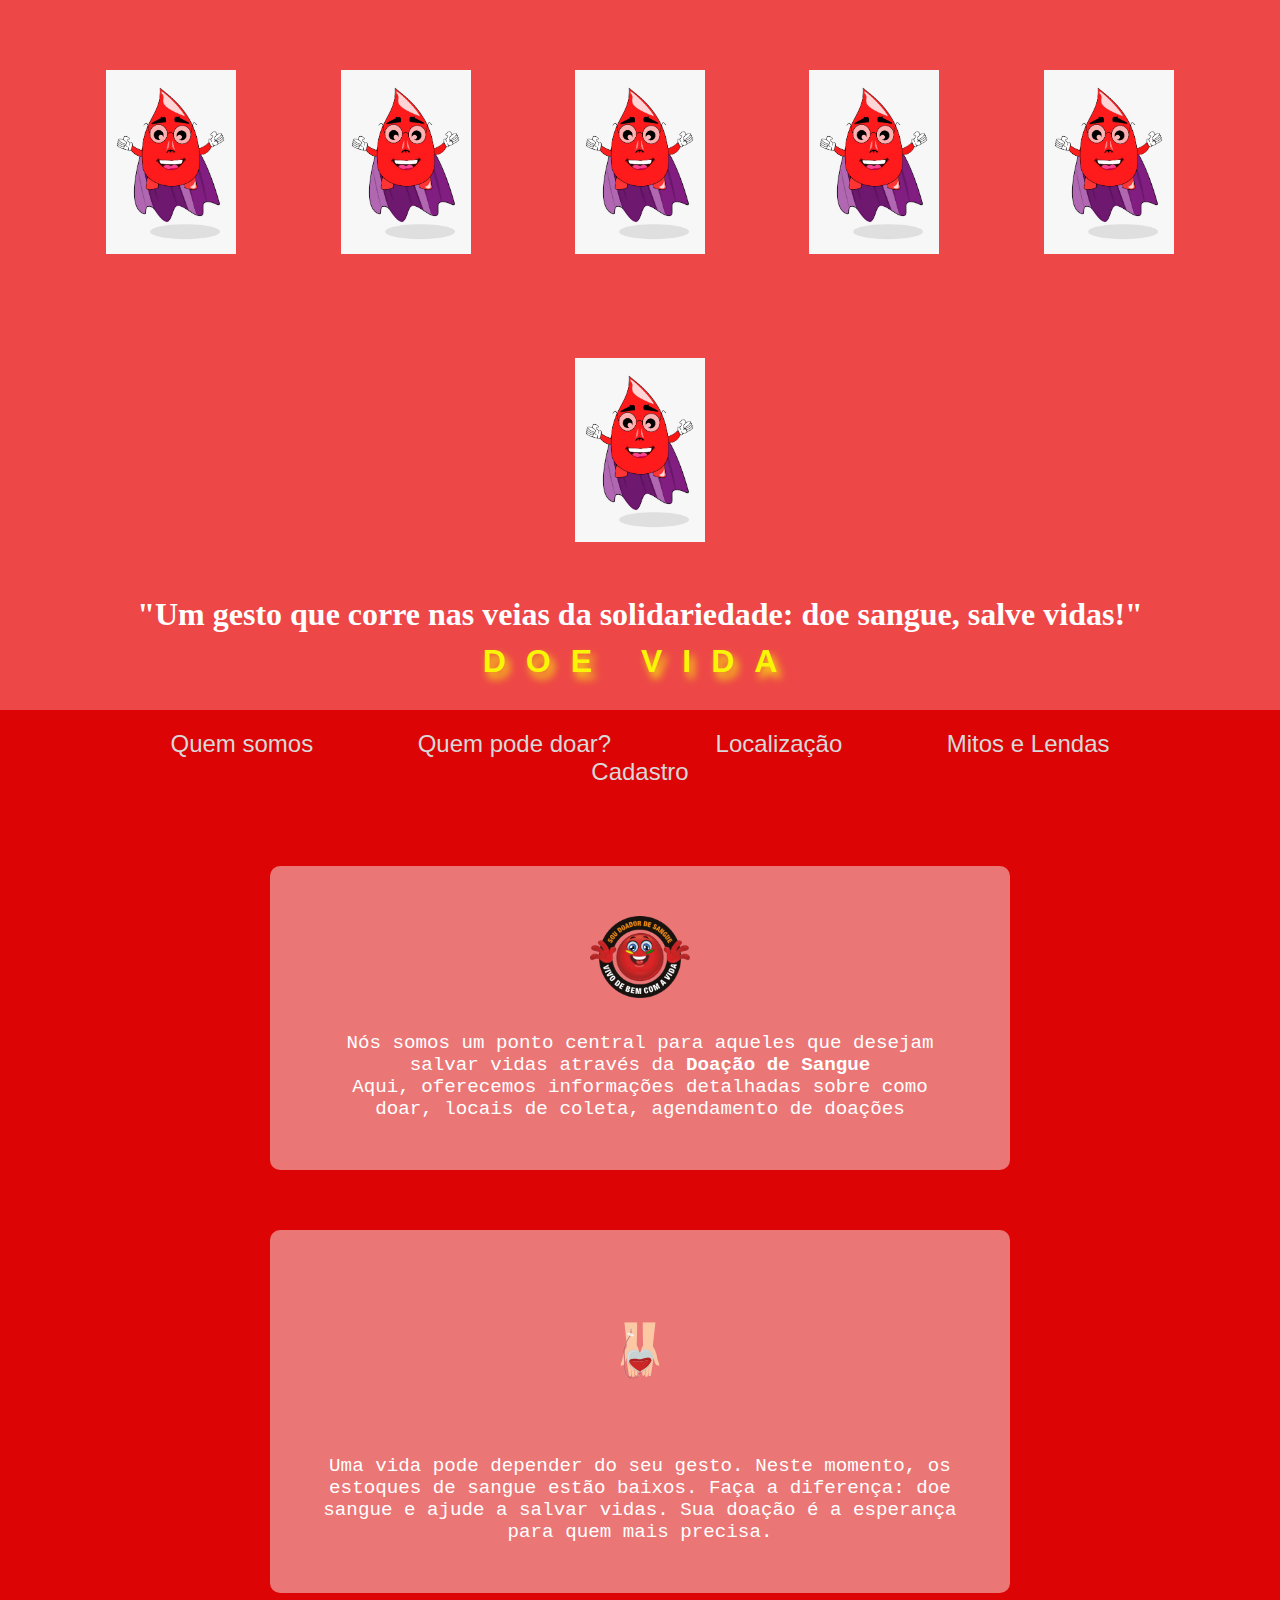
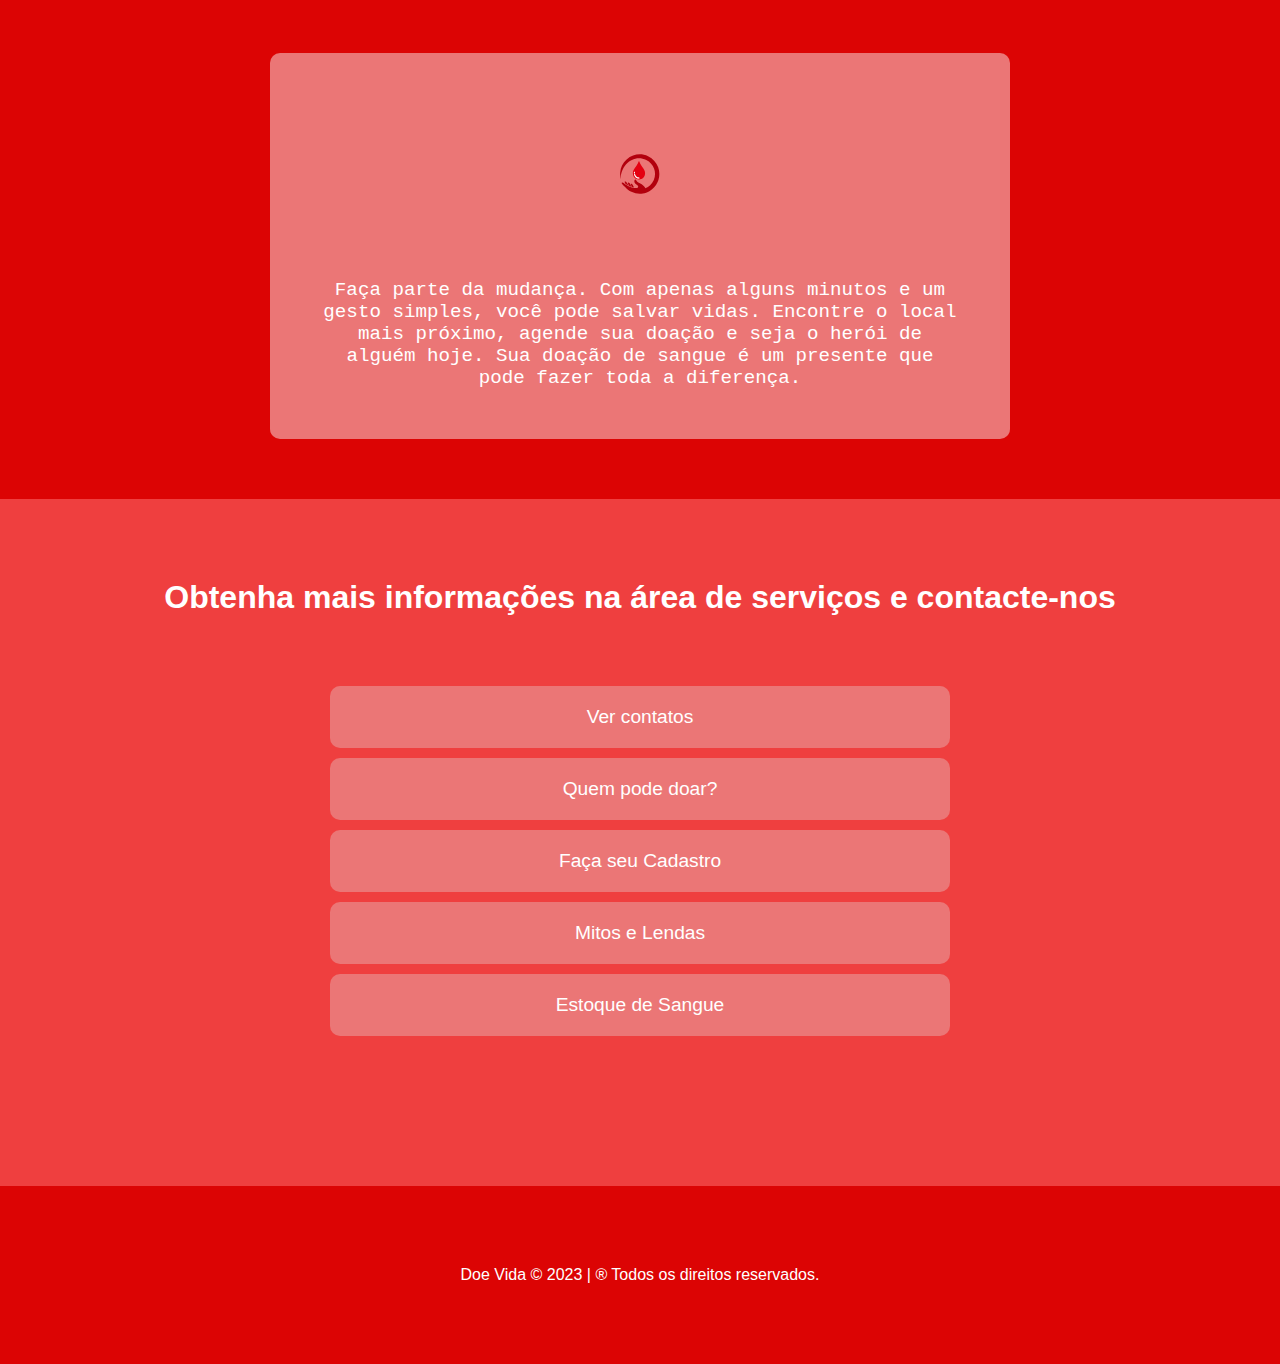
<file: index.html>
<!DOCTYPE html>
<html lang="pt">

<head>
    <meta charset="UTF-8">
    <meta http-equiv="X-UA-Compatible" content="IE=edge">
    <meta name="viewport" content="width=device-width, initial-scale=1.0">
    <title>Doe Vida</title>

    <!--estilos da página-->
    <link rel="stylesheet" href="assets/estilos.css">

    <!-- favicon -->
    <link rel="stylesheet" href="assets/images/logo_empresa.png" type="img/png">
</head>

<body>


    <!--cabeçalho-->
    <header class="container-cabecalho">
        <a href="index.html">
            <img src="assets/images/Logo.jfif" width="130px" alt="logo_empresa" title="Doe Vida">
            <img src="assets/images/Logo.jfif" width="130px" alt="logo_empresa" title="Doe Vida">
            <img src="assets/images/Logo.jfif" width="130px" alt="logo_empresa" title="Doe Vida">
            <img src="assets/images/Logo.jfif" width="130px" alt="logo_empresa" title="Doe Vida">
            <img src="assets/images/Logo.jfif" width="130px" alt="logo_empresa" title="Doe Vida">
            <img src="assets/images/Logo.jfif" width="130px" alt="logo_empresa" title="Doe Vida">

        </a>
        <h2>"Um gesto que corre nas veias da solidariedade: doe sangue, salve vidas!"</h2>
        <h3>DOE VIDA</h3> 
    </header>

    <!--navegação-->
    <nav class="container-navegacao">
        <a href="index.html">Quem somos</a>
        <a href="servicos.html">Quem pode doar?</a>
        <a href="contatos.html">Localização</a>
        <a href="mitos.html">Mitos e Lendas</a>
        <a href="cadastro.html">Cadastro</a>
        
    </nav>

    <!--Quem somos-->
    <section class="container-quem-somos">
        <article class="servico">
            <img  src="assets/images/Logo1.png" width="100px" class="icone" alt="Icone" alt="Doe Vida">
            
            <p class="servico-texto">
                Nós somos um ponto central para aqueles que desejam salvar vidas através da <span class="servico-texto-realce">Doação de Sangue</span><br>
                Aqui, oferecemos informações detalhadas sobre como doar, locais de coleta, agendamento de doações
            </p>
        </article>

        <article class="servico">
            <img src="assets/images/2.svg" width="100px" class="icone" alt="Icone" alt="Doe Sangue">
            <p class="servico-texto">
                Uma vida pode depender do seu gesto. Neste momento, os estoques de sangue estão baixos. Faça a diferença: doe sangue e ajude a salvar vidas. Sua doação é a esperança para quem mais precisa.            </p>
        </article>

        <article class="servico">
            <img src="assets/images/3.svg" width="100px" class="icone" alt="Icone" alt="Sangue é Vida">
            <p class="servico-texto">
                Faça parte da mudança. Com apenas alguns minutos e um gesto simples, você pode salvar vidas. Encontre o local mais próximo, agende sua doação e seja o herói de alguém hoje. Sua doação de sangue é um presente que pode fazer toda a diferença.
            </p>
        </article>

    </section>

    <!--ver servicos ou contatos-->
    <section class="container-servicos-contatos">
        <h1>Obtenha mais informações na área de serviços e contacte-nos</h1>
        <div class="botoes-servicos-contatos">
            <a href="contatos.html">Ver contatos</a>
            <a href="servicos.html">Quem pode doar?</a>
            <a href="cadastro.html">Faça seu Cadastro</a>
            <a href="mitos.html">Mitos e Lendas</a>
            <a href="https://docs.google.com/spreadsheets/d/e/2PACX-1vQOAjdsqcyzKT16PBOjSGiZsws6AXUTyDTLhKYfmcnDulgWleyIV-1cVveKLCnOM7uuPzGHFc4GMZx_/pubchart?oid=1760292377&format=image" target="_blank">Estoque de Sangue</a>
        </div>
    </section>

    <footer>
        Doe Vida &copy; 2023 | &reg; Todos os direitos reservados.
    </footer>


</body>

</html>
</file>
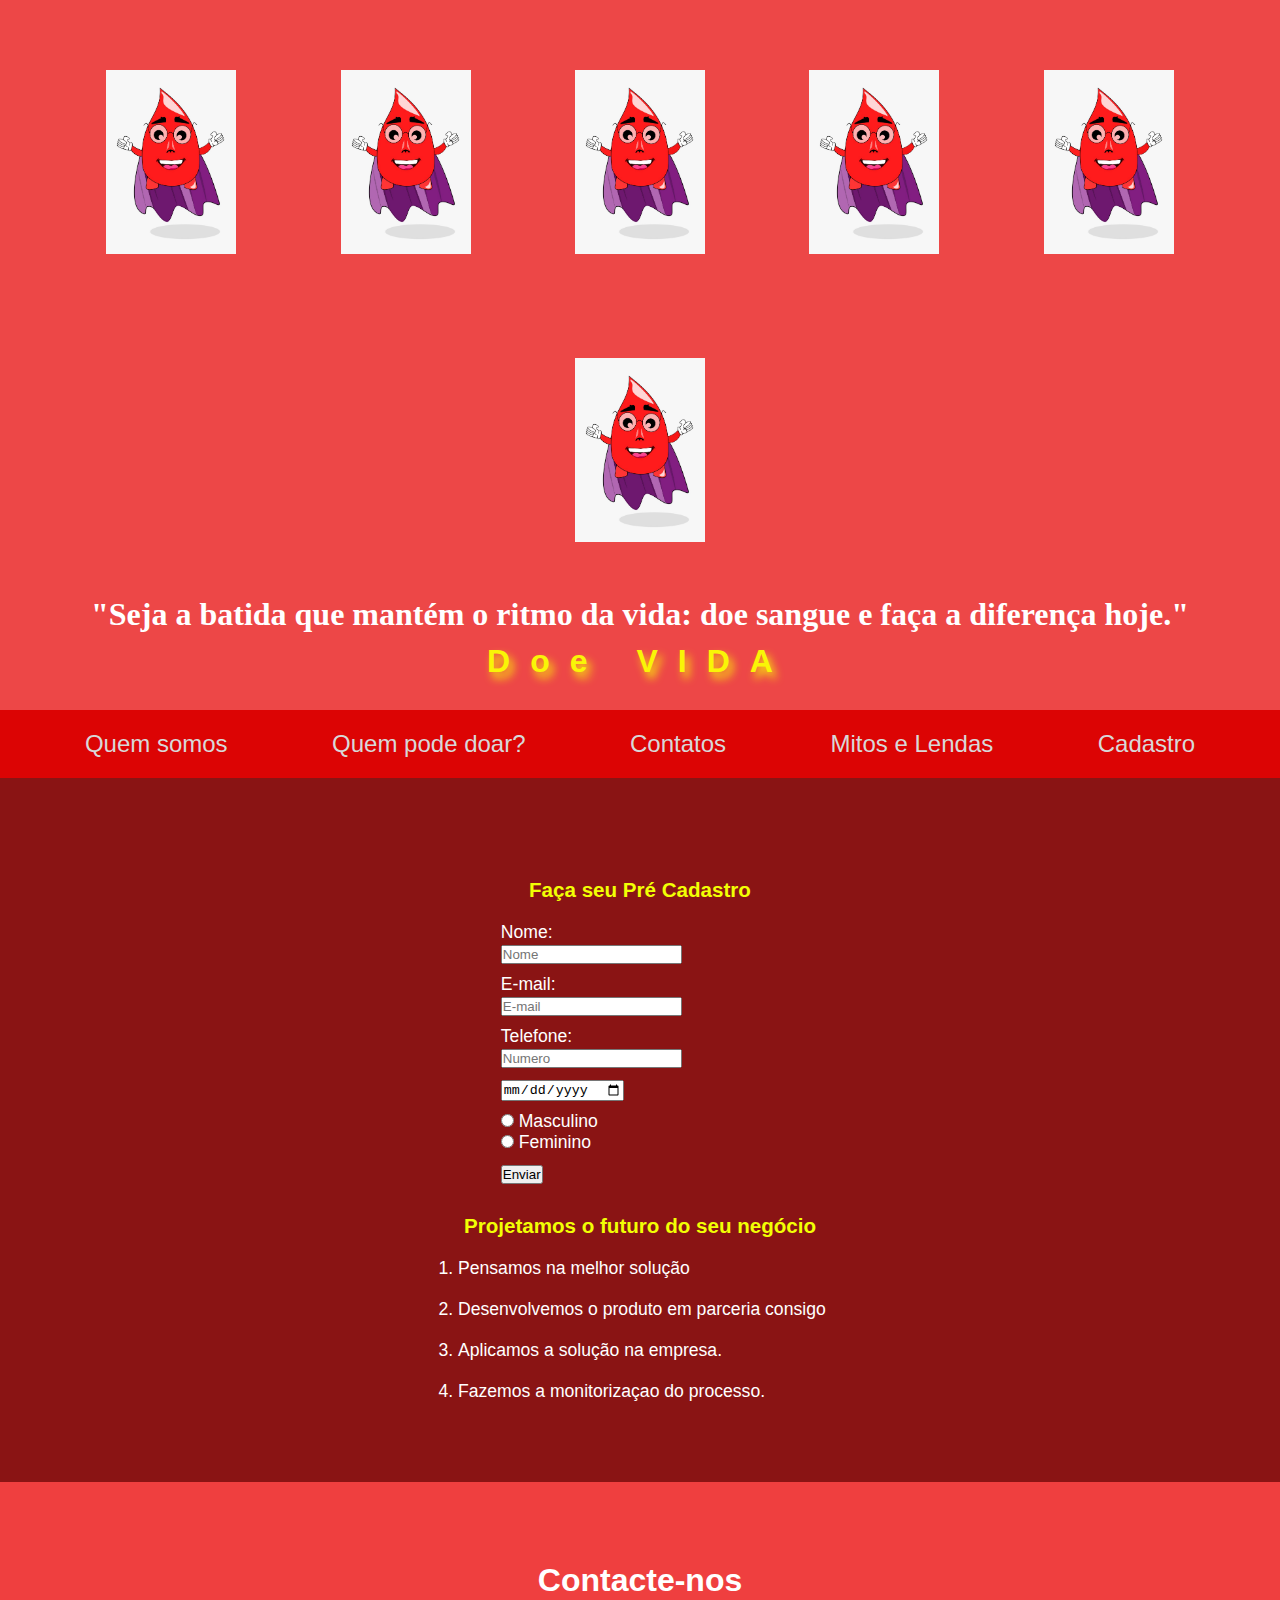
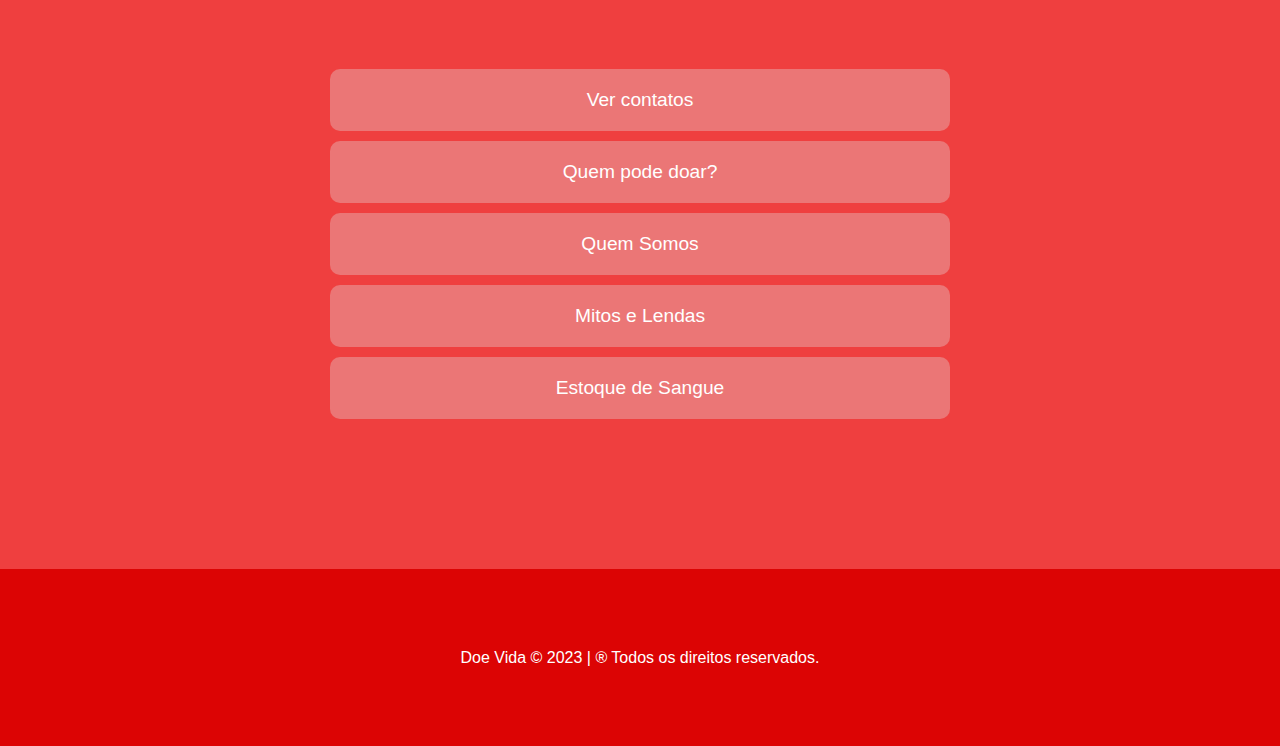
<file: cadastro.html>
<!DOCTYPE html>
<html lang="pt">

<head>
    <meta charset="UTF-8">
    <meta http-equiv="X-UA-Compatible" content="IE=edge">
    <meta name="viewport" content="width=device-width, initial-scale=1.0">
    <title>Doe Vida</title>

    <!--estilos da página-->
    <link rel="stylesheet" href="assets/estilos.css">

    <!-- favicon -->
    <link rel="stylesheet" href="assets/images/logo_empresa.png" type="img/png">

    <style>
        .form-container {
            width: 60%;
            margin: auto;

        }

        .form-group {
            margin-bottom: 10px;

        }

        label {
            display: block;
            text-align: justify;
        }

        h3 {
            text-align: center;
        }
    </style>

</head>

<body>


    <!--cabeçalho-->
    <header class="container-cabecalho">
        <a href="index.html">
            <img src="assets/images/Logo.jfif" width="130px" alt="logo_empresa" title="Doe Vida">
            <img src="assets/images/Logo.jfif" width="130px" alt="logo_empresa" title="Doe Vida">
            <img src="assets/images/Logo.jfif" width="130px" alt="logo_empresa" title="Doe Vida">
            <img src="assets/images/Logo.jfif" width="130px" alt="logo_empresa" title="Doe Vida">
            <img src="assets/images/Logo.jfif" width="130px" alt="logo_empresa" title="Doe Vida">
            <img src="assets/images/Logo.jfif" width="130px" alt="logo_empresa" title="Doe Vida">
        </a>
        <h2>"Seja a batida que mantém o ritmo da vida: doe sangue e faça a diferença hoje."</h2>
        <h3>Doe VIDA</h3>
    </header>

    <!--navegacao-->
    <nav class="container-navegacao">
        <a href="index.html">Quem somos</a>
        <a href="servicos.html">Quem pode doar?</a>
        <a href="contatos.html">Contatos</a>
        <a href="mitos.html">Mitos e Lendas</a>
        <a href="cadastro.html">Cadastro</a>

    </nav>

    <!--servicos-->
    <section class="container-servicos">

        <h1 class="text-servicos"></h1>

        <article>
            <h3>Faça seu Pré Cadastro</h3>
            <div class="form-container">

                <form action="https://sys4soft.com/udemy/forms/index.php" method="post">

                    <div class="form-group">
                        <label>Nome:</label>
                        <input type="nome" name="campo_nome" required minlength="3" maxlength="30" placeholder="Nome">
                    </div>

                    <div class="form-group">
                        <label>E-mail:</label>
                        <input type="email" name="campo_email" placeholder="E-mail">
                    </div>

                    <div class="form-group">
                        <label>Telefone:</label>
                        <input type="tel" name="campo_number" required minlength="8" maxlength="11" placeholder="Numero">
                    </div>

                    <div class="form-group">
                        <input type="date" name="campo_date" id="">
                    </div>


                    <div class="form-group">
                        <label>
                            <input type="radio" name="genero" id="" value="Masculino">
                            Masculino
                        </label>


                        <div class="form-group">
                            <label>
                                <input type="radio" name="genero" id="" value="Feminino">
                                Feminino
                            </label>

                        </div>

                        <div class="form-group">
                            <input type="submit" value="Enviar">
                        </div>


                </form>
            </div>
        </article>

        <article>
            <h3>Projetamos o futuro do seu negócio</h3>
            <ol>
                <li>Pensamos na melhor solução</li>
                <li>Desenvolvemos o produto em parceria consigo</li>
                <li>Aplicamos a solução na empresa.</li>
                <li>Fazemos a monitorizaçao do processo.</li>
            </ol>
        </article>

    </section>



    <!--ver servicos ou contatos-->
    <section class="container-servicos-contatos">
        <h1>Contacte-nos</h1>
        <div class="botoes-servicos-contatos">
            <a href="contatos.html">Ver contatos</a>
            <a href="servicos.html">Quem pode doar?</a>
            <a href="index.html">Quem Somos</a>
            <a href="mitos.html">Mitos e Lendas</a>
            <a href="https://docs.google.com/spreadsheets/d/e/2PACX-1vQOAjdsqcyzKT16PBOjSGiZsws6AXUTyDTLhKYfmcnDulgWleyIV-1cVveKLCnOM7uuPzGHFc4GMZx_/pubchart?oid=1760292377&format=image"
                target="_blank">Estoque de Sangue</a>
        </div>
    </section>


    <footer>
        Doe Vida &copy; 2023 | &reg; Todos os direitos reservados.
    </footer>


</body>

</html>
</file>
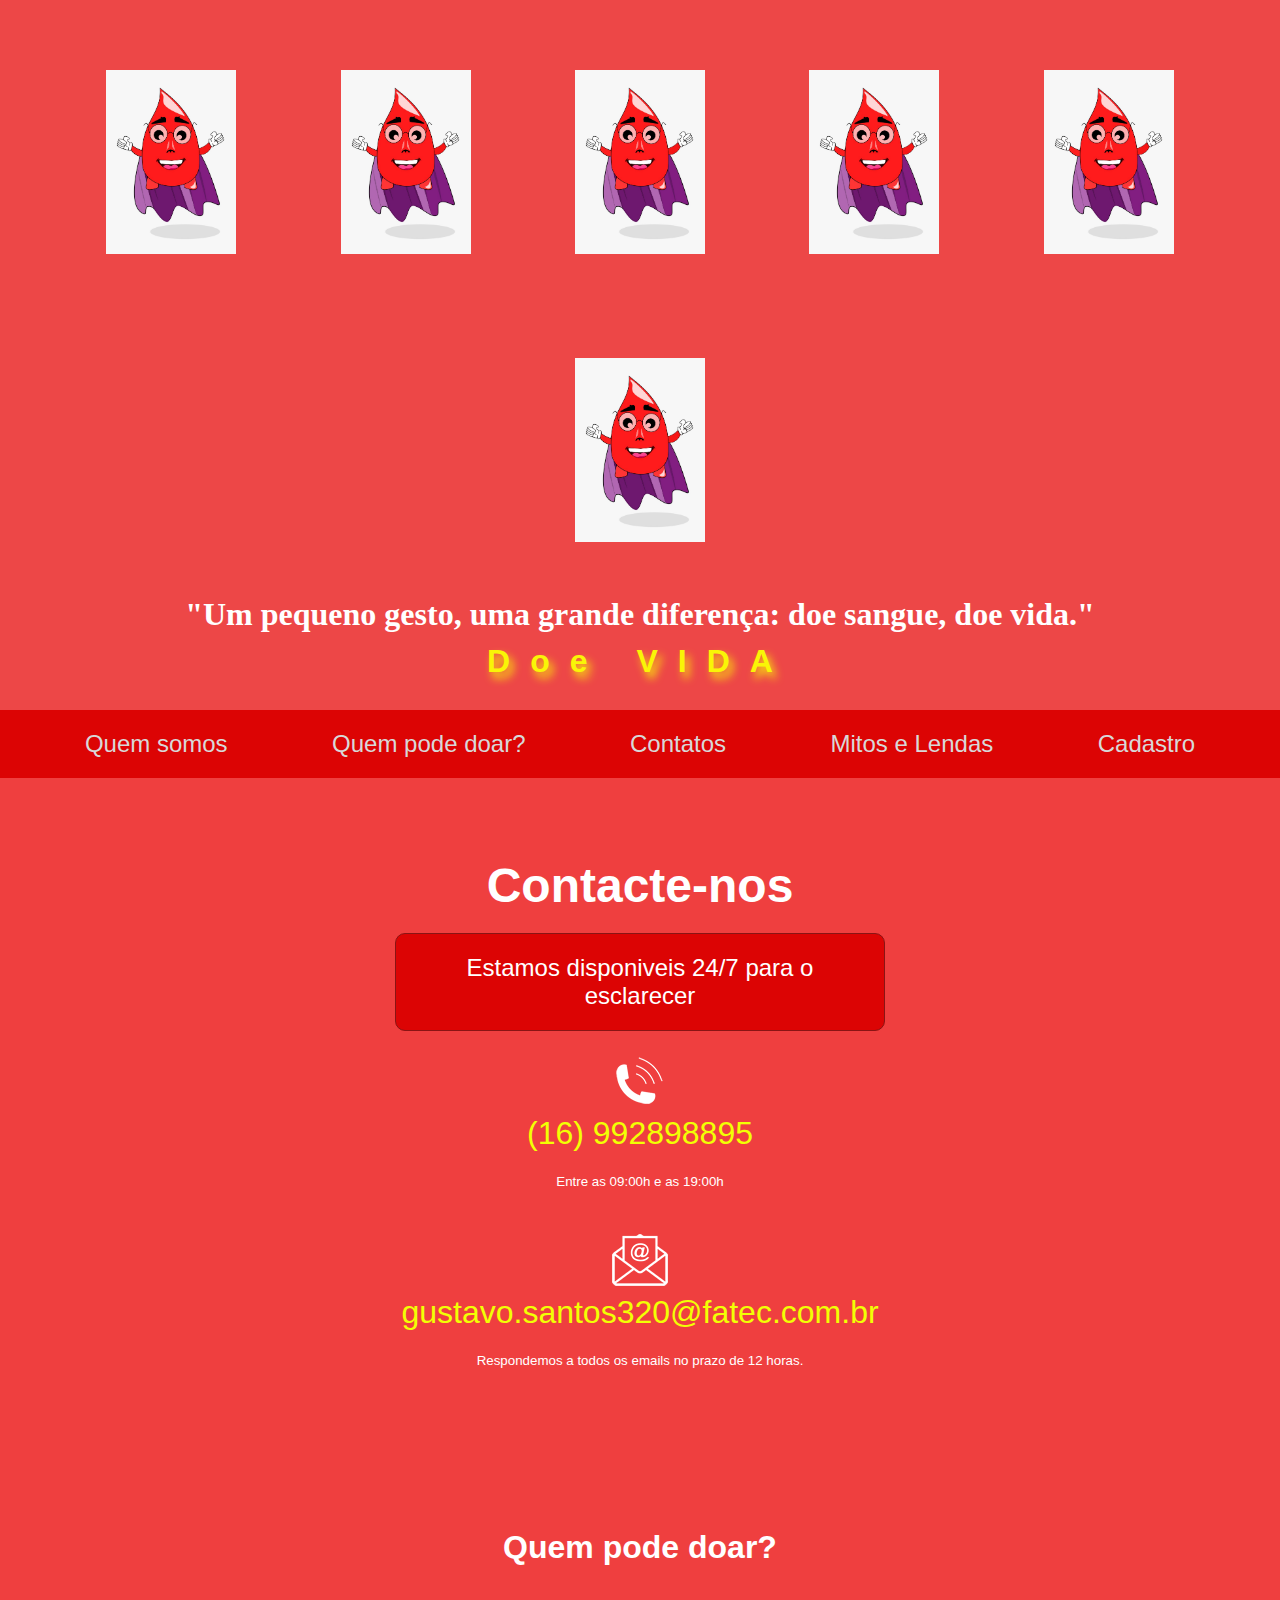
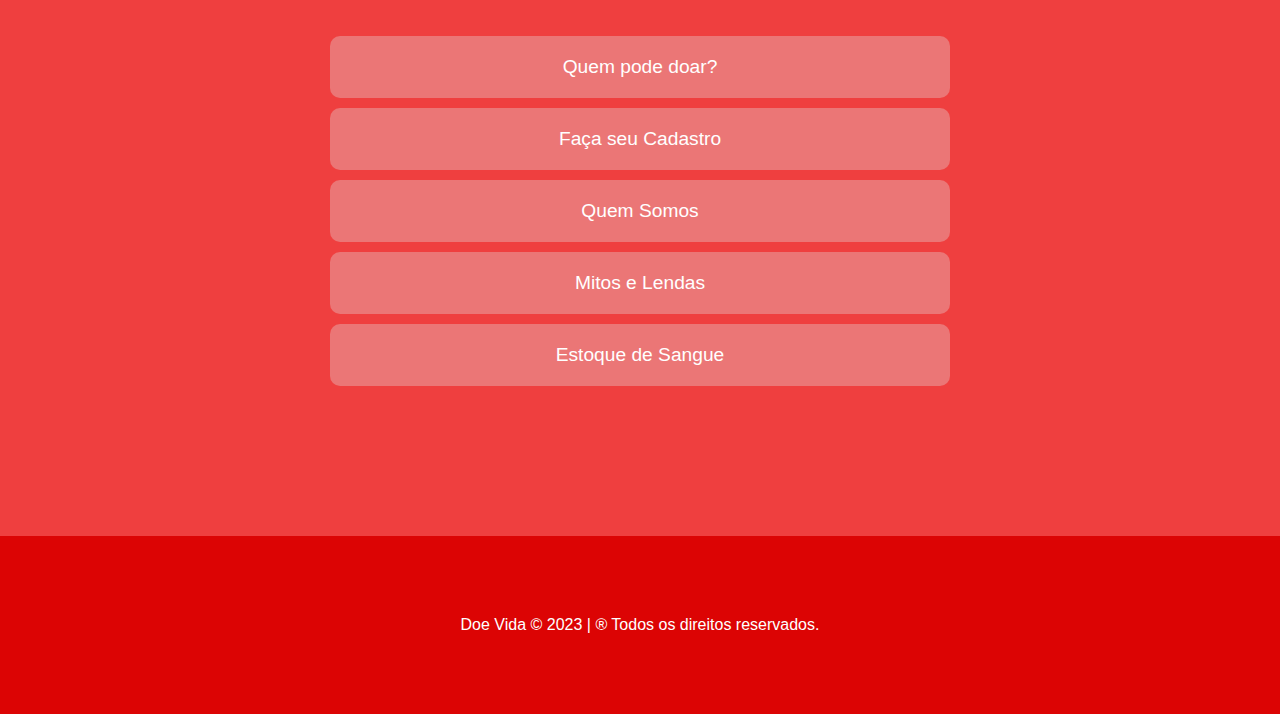
<file: contatos.html>
<!DOCTYPE html>
<html lang="pt">

<head>
    <meta charset="UTF-8">
    <meta http-equiv="X-UA-Compatible" content="IE=edge">
    <meta name="viewport" content="width=device-width, initial-scale=1.0">
    <title>Doe Vida</title>

    <!--estilos da página-->
    <link rel="stylesheet" href="assets/estilos.css">

    <!-- favicon -->
    <link rel="stylesheet" href="assets/images/logo_empresa.png" type="img/png">
</head>

<body>

    <!--cabeçalho-->
    <header class="container-cabecalho">
        <a href="index.html">
            <img src="assets/images/Logo.jfif" width="130px" alt="logo_empresa" title="Doe Vida">
            <img src="assets/images/Logo.jfif" width="130px" alt="logo_empresa" title="Doe Vida">
            <img src="assets/images/Logo.jfif" width="130px" alt="logo_empresa" title="Doe Vida">
            <img src="assets/images/Logo.jfif" width="130px" alt="logo_empresa" title="Doe Vida">
            <img src="assets/images/Logo.jfif" width="130px" alt="logo_empresa" title="Doe Vida">
            <img src="assets/images/Logo.jfif" width="130px" alt="logo_empresa" title="Doe Vida">
        </a>
        <h2>"Um pequeno gesto, uma grande diferença: doe sangue, doe vida."</h2>
        <h3>Doe VIDA</h3>
    </header>

    <!--navegacao-->
    <nav class="container-navegacao">
        <a href="index.html">Quem somos</a>
        <a href="servicos.html">Quem pode doar?</a>
        <a href="contatos.html">Contatos</a>
        <a href="mitos.html">Mitos e Lendas</a>
        <a href="cadastro.html">Cadastro</a>


    </nav>

    <!--contatos-->
    <section class="container-contatos">

        <h1 class="text-center">Contacte-nos</h1>
        <h3 class="text-center">Estamos disponiveis 24/7 para o esclarecer</h3>

        <article class="text-center">
            <img src="assets/images/icon_phone.png" alt="Telefone">
            <a href="tel:351912345678" class="contatos">(16) 992898895</a>
            <small>Entre as 09:00h e as 19:00h</small>
        </article>

        <article class="text-center margin-top-40">
            <img src="assets/images/icon_email.png" alt="Email">
            <a href="mailto:inteligencia.artificial@ai.com" class="contatos">gustavo.santos320@fatec.com.br</a>
            <small>Respondemos a todos os emails no prazo de 12 horas.</small>
        </article>

    </section>



    <!--ver servicos ou contatos-->
    <section class="container-servicos-contatos">

        <h1>Quem pode doar?</h1>
        <div class="botoes-servicos-contatos">
            <a href="servicos.html">Quem pode doar?</a>
            <a href="cadastro.html">Faça seu Cadastro</a>
            <a href="index.html">Quem Somos</a>
            <a href="mitos.html">Mitos e Lendas</a>
            <a href="https://docs.google.com/spreadsheets/d/e/2PACX-1vQOAjdsqcyzKT16PBOjSGiZsws6AXUTyDTLhKYfmcnDulgWleyIV-1cVveKLCnOM7uuPzGHFc4GMZx_/pubchart?oid=1760292377&format=image" target="_blank">Estoque de Sangue</a>
        </div>
    </section>


    <footer>
        Doe Vida &copy; 2023 | &reg; Todos os direitos reservados.

    </footer>


</body>

</html>
</file>
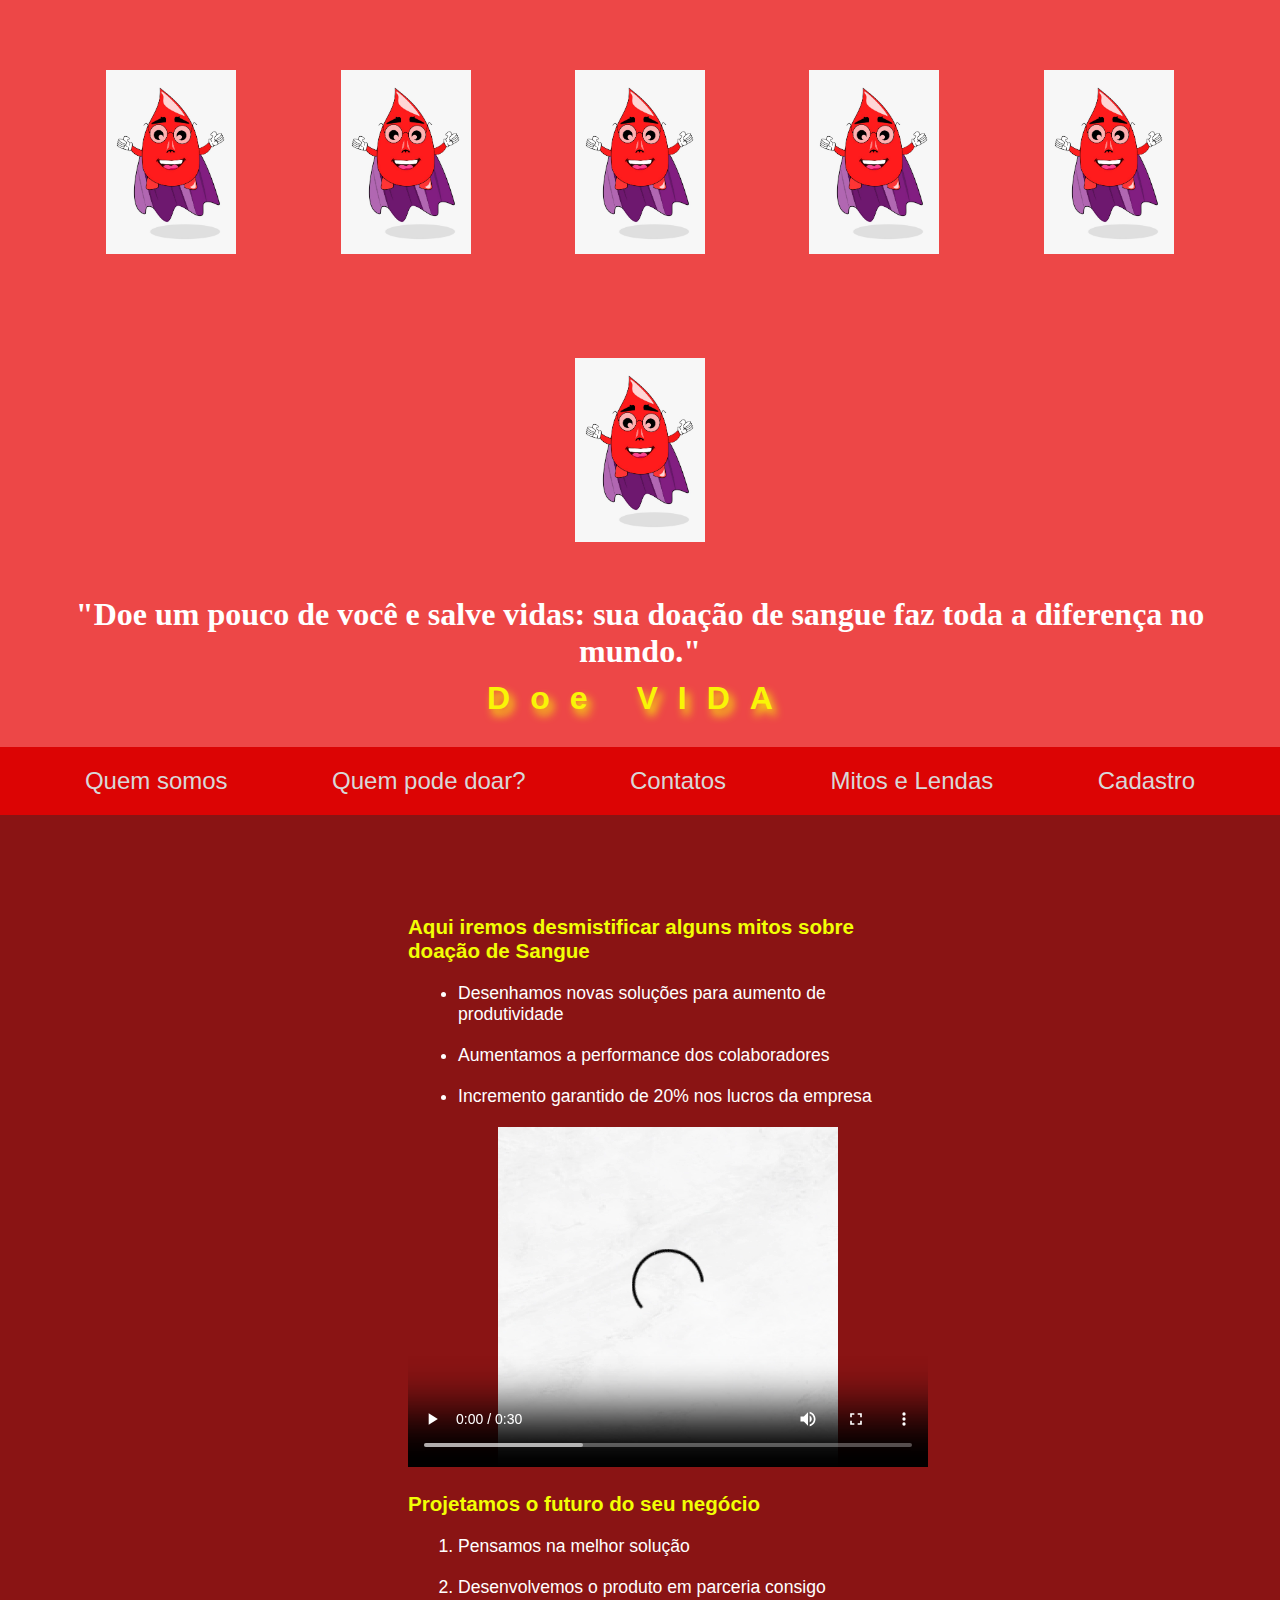
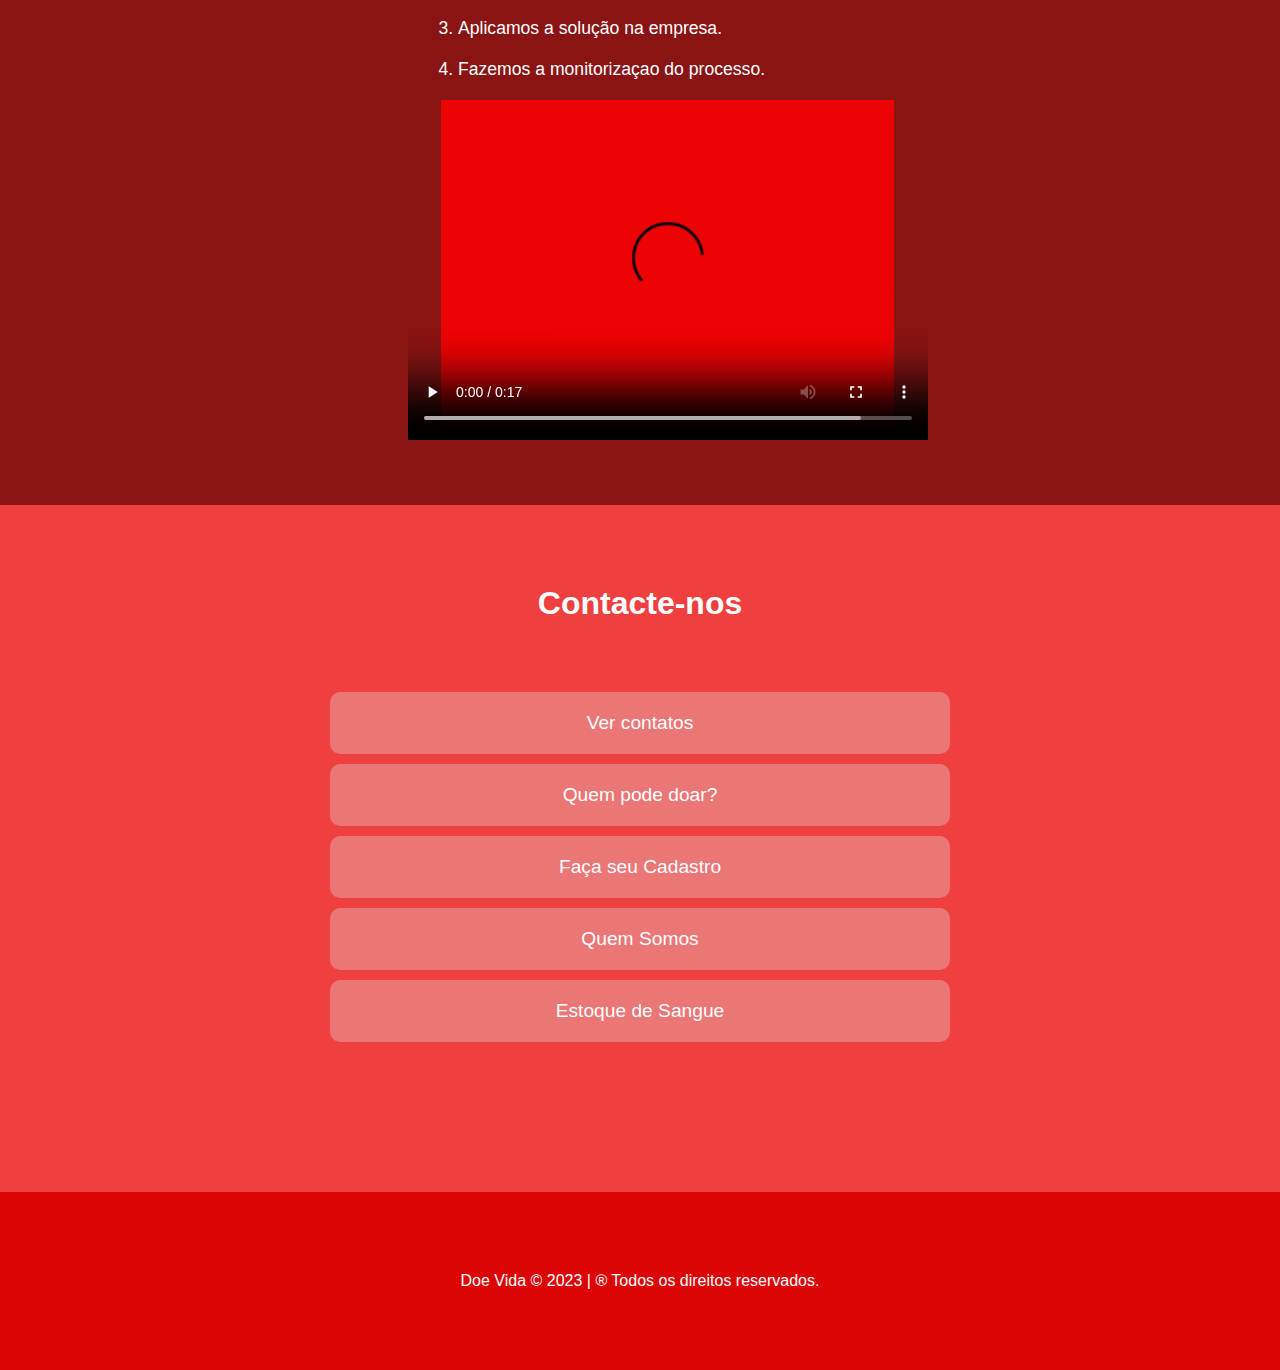
<file: mitos.html>
<!DOCTYPE html>
<html lang="pt">

<head>
    <meta charset="UTF-8">
    <meta http-equiv="X-UA-Compatible" content="IE=edge">
    <meta name="viewport" content="width=device-width, initial-scale=1.0">
    <title>Doe Vida</title>

    <!--estilos da página-->
    <link rel="stylesheet" href="assets/estilos.css">

    <!-- favicon -->
    <link rel="stylesheet" href="assets/images/logo_empresa.png" type="img/png">

</head>

<body>


    <!--cabeçalho-->
    <header class="container-cabecalho">
        <a href="index.html">
            <img src="assets/images/Logo.jfif" width="130px" alt="logo_empresa" title="Doe Vida">
            <img src="assets/images/Logo.jfif" width="130px" alt="logo_empresa" title="Doe Vida">
            <img src="assets/images/Logo.jfif" width="130px" alt="logo_empresa" title="Doe Vida">
            <img src="assets/images/Logo.jfif" width="130px" alt="logo_empresa" title="Doe Vida">
            <img src="assets/images/Logo.jfif" width="130px" alt="logo_empresa" title="Doe Vida">
            <img src="assets/images/Logo.jfif" width="130px" alt="logo_empresa" title="Doe Vida">
        </a>
        <h2> "Doe um pouco de você e salve vidas: sua doação de sangue faz toda a diferença no mundo."</h2>
        <h3>Doe VIDA</h3>
    </header>

    <!--navegacao-->
    <nav class="container-navegacao">
        <a href="index.html">Quem somos</a>
        <a href="servicos.html">Quem pode doar?</a>
        <a href="contatos.html">Contatos</a>
        <a href="mitos.html">Mitos e Lendas</a>
        <a href="cadastro.html">Cadastro</a>


    </nav>

    <!--servicos-->
    <section class="container-servicos">

        <h1 class="text-servicos"></h1>

        <article>
            <h3>Aqui iremos desmistificar alguns mitos sobre doação de Sangue</h3>
    
            <ul>
                <li>Desenhamos novas soluções para aumento de produtividade</li>
                <li>Aumentamos a performance dos colaboradores</li>
                <li>Incremento garantido de 20% nos lucros da empresa</li>
            </ul>
                <div>
                <video width="520" height="340" controls>
                    <source src="assets/images/Video 1.mp4" type="video/mp4">
                </div>
        </article>

        <article>
            <h3>Projetamos o futuro do seu negócio</h3>
            <ol>
                <li>Pensamos na melhor solução</li>
                <li>Desenvolvemos o produto em parceria consigo</li>
                <li>Aplicamos a solução na empresa.</li>
                <li>Fazemos a monitorizaçao do processo.</li>
                <div>
                    <video width="520" height="340" controls>
                        <source src="assets/images/Video 2.mp4" type="video/mp4">
                    </div>
            </ol>
        </article>

    </section>



    <!--ver servicos ou contatos-->
    <section class="container-servicos-contatos">
        <h1>Contacte-nos</h1>
        <div class="botoes-servicos-contatos">
            <a href="contatos.html">Ver contatos</a>
            <a href="servicos.html">Quem pode doar?</a>
            <a href="cadastro.html">Faça seu Cadastro</a>
            <a href="index.html">Quem Somos</a>
            <a href="https://docs.google.com/spreadsheets/d/e/2PACX-1vQOAjdsqcyzKT16PBOjSGiZsws6AXUTyDTLhKYfmcnDulgWleyIV-1cVveKLCnOM7uuPzGHFc4GMZx_/pubchart?oid=1760292377&format=image" target="_blank">Estoque de Sangue</a>
        </div>
    </section>


    <footer>
        Doe Vida &copy; 2023 | &reg; Todos os direitos reservados.
    </footer>


</body>

</html>
</file>
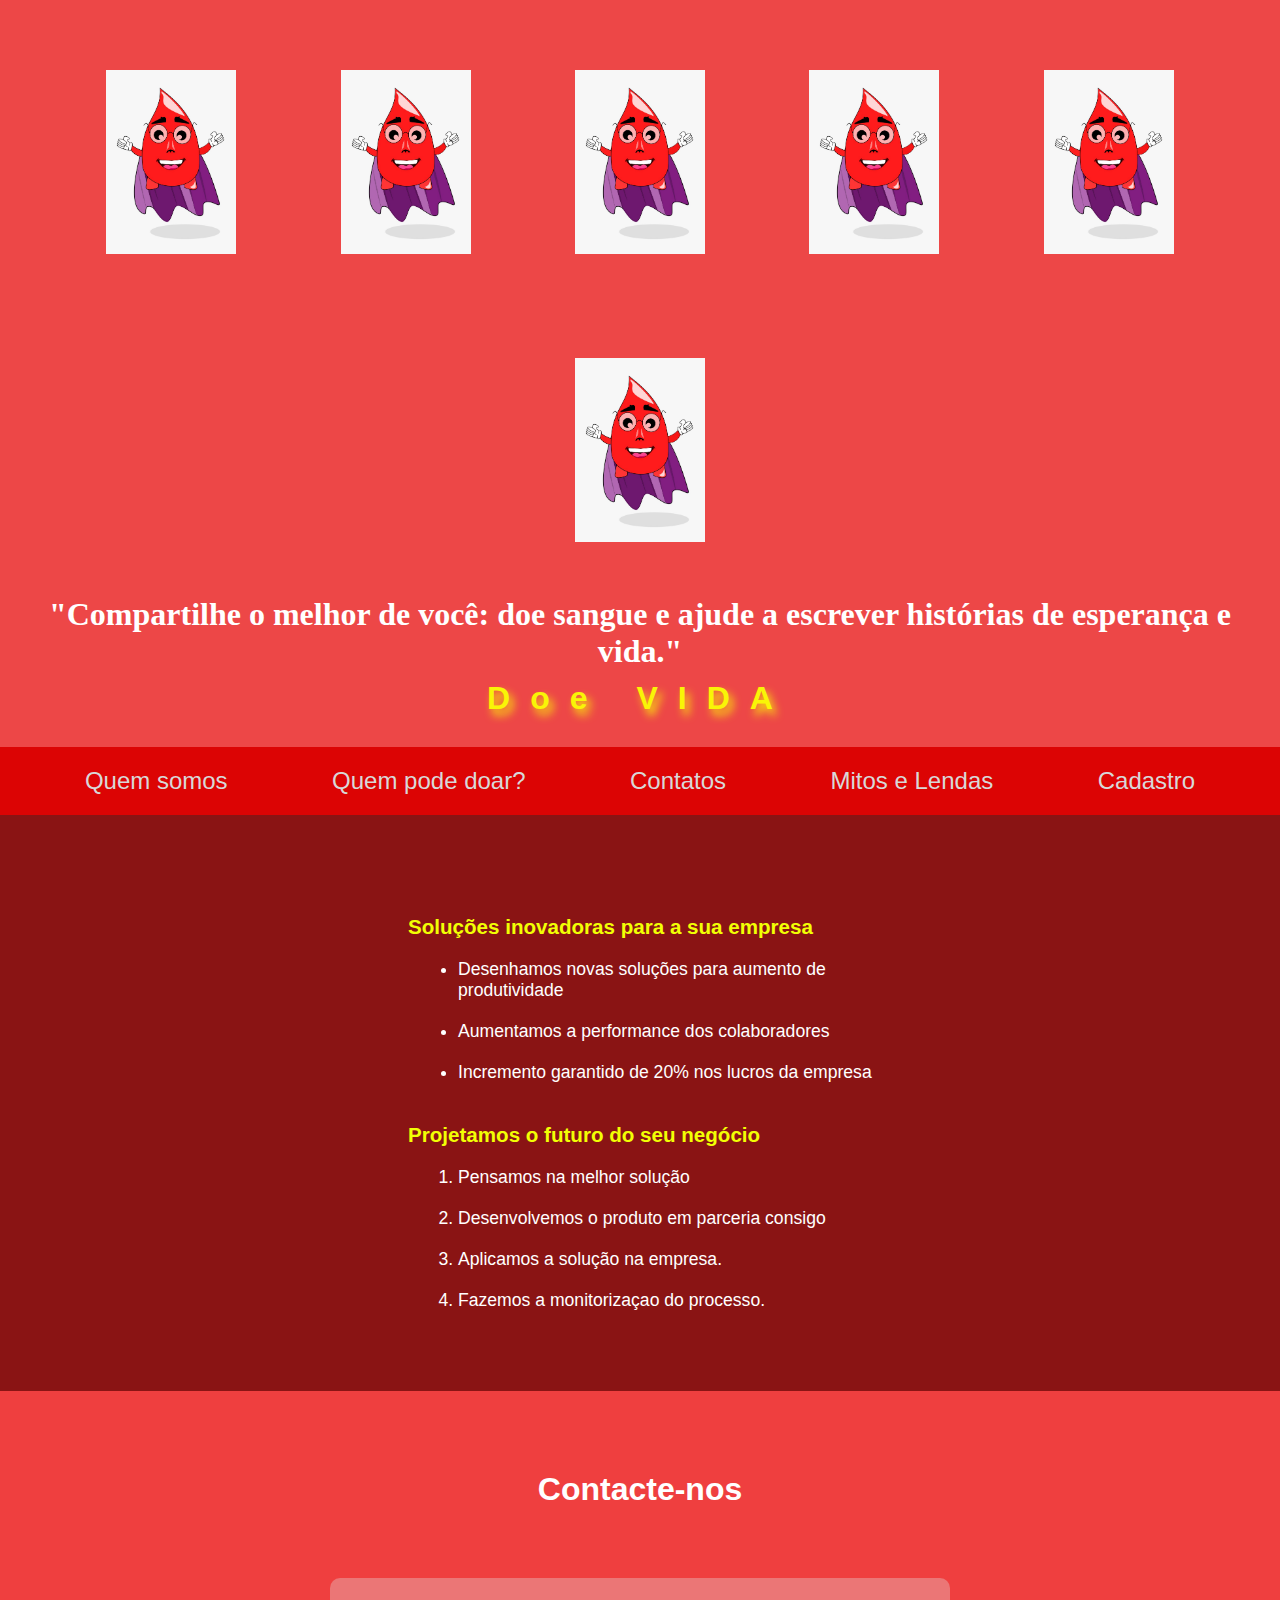
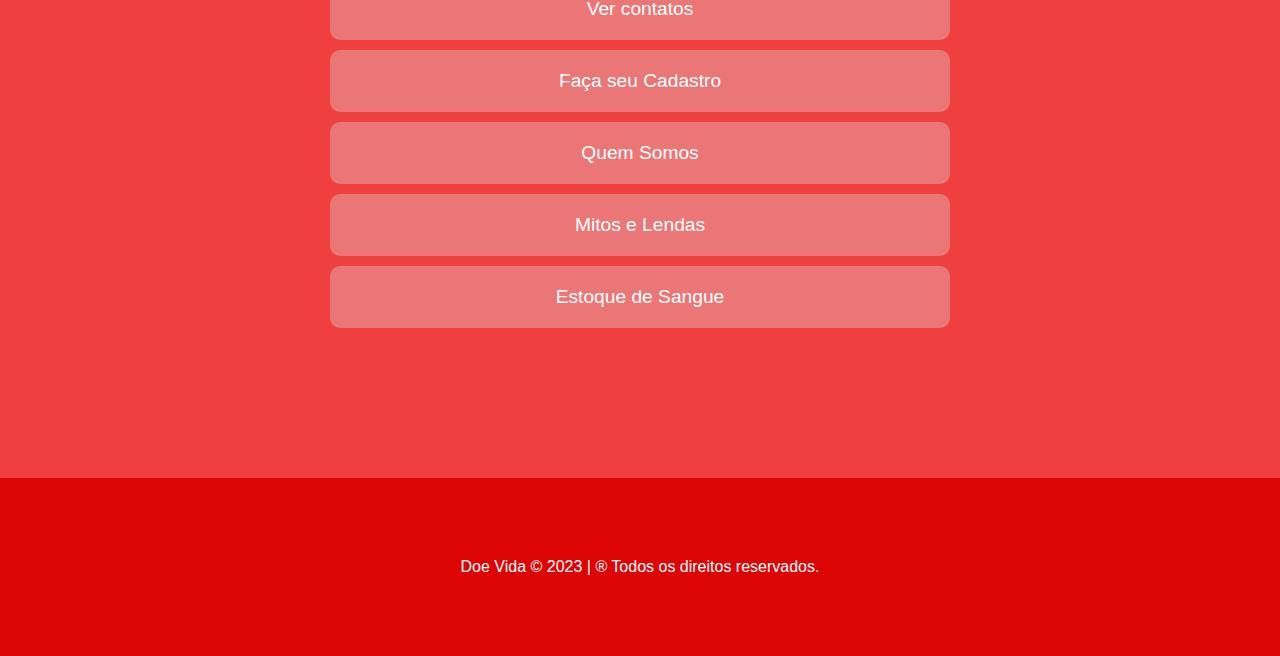
<file: servicos.html>
<!DOCTYPE html>
<html lang="pt">

<head>
    <meta charset="UTF-8">
    <meta http-equiv="X-UA-Compatible" content="IE=edge">
    <meta name="viewport" content="width=device-width, initial-scale=1.0">
    <title>Doe Vida</title>

    <!--estilos da página-->
    <link rel="stylesheet" href="assets/estilos.css">

    <!-- favicon -->
    <link rel="stylesheet" href="assets/images/logo_empresa.png" type="img/png">

</head>

<body>


    <!--cabeçalho-->
    <header class="container-cabecalho">
        <a href="index.html">
            <img src="assets/images/Logo.jfif" width="130px" alt="logo_empresa" title="Doe Vida">
            <img src="assets/images/Logo.jfif" width="130px" alt="logo_empresa" title="Doe Vida">
            <img src="assets/images/Logo.jfif" width="130px" alt="logo_empresa" title="Doe Vida">
            <img src="assets/images/Logo.jfif" width="130px" alt="logo_empresa" title="Doe Vida">
            <img src="assets/images/Logo.jfif" width="130px" alt="logo_empresa" title="Doe Vida">
            <img src="assets/images/Logo.jfif" width="130px" alt="logo_empresa" title="Doe Vida">
        </a>
        <h2>"Compartilhe o melhor de você: doe sangue e ajude a escrever histórias de esperança e vida."</h2>
        <h3>Doe VIDA</h3>
    </header>

    <!--navegacao-->
    <nav class="container-navegacao">
        <a href="index.html">Quem somos</a>
        <a href="servicos.html">Quem pode doar?</a>
        <a href="contatos.html">Contatos</a>
        <a href="mitos.html">Mitos e Lendas</a>
        <a href="cadastro.html">Cadastro</a>


    </nav>

    <!--servicos-->
    <section class="container-servicos">

        <h1 class="text-servicos"></h1>

        <article>
            <h3>Soluções inovadoras para a sua empresa</h3>
            <ul>
                <li>Desenhamos novas soluções para aumento de produtividade</li>
                <li>Aumentamos a performance dos colaboradores</li>
                <li>Incremento garantido de 20% nos lucros da empresa</li>
            </ul>
        </article>

        <article>
            <h3>Projetamos o futuro do seu negócio</h3>
            <ol>
                <li>Pensamos na melhor solução</li>
                <li>Desenvolvemos o produto em parceria consigo</li>
                <li>Aplicamos a solução na empresa.</li>
                <li>Fazemos a monitorizaçao do processo.</li>
            </ol>
        </article>

    </section>



    <!--ver servicos ou contatos-->
    <section class="container-servicos-contatos">
        <h1>Contacte-nos</h1>
        <div class="botoes-servicos-contatos">
            <a href="contatos.html">Ver contatos</a>
            <a href="cadastro.html">Faça seu Cadastro</a>
            <a href="index.html">Quem Somos</a>
            <a href="mitos.html">Mitos e Lendas</a>
            <a href="https://docs.google.com/spreadsheets/d/e/2PACX-1vQOAjdsqcyzKT16PBOjSGiZsws6AXUTyDTLhKYfmcnDulgWleyIV-1cVveKLCnOM7uuPzGHFc4GMZx_/pubchart?oid=1760292377&format=image" target="_blank">Estoque de Sangue</a>
        </div>
    </section>


    <footer>
        Doe Vida &copy; 2023 | &reg; Todos os direitos reservados.
    </footer>


</body>

</html>
</file>
<file: assets/estilos.css>
/* estilos da minha pagina web */

*{
    margin:0;
    padding: 0;
}

body{
    font-family: Arial, Helvetica, sans-serif;
    color: white;
}

/* ----------------------------- */
/* geral */
.text-center{
    text-align: center;
}

.margin-top-40 {
    margin-top: 40px;
}

/* ------------------------------ */
.container-cabecalho {
    text-align: center;
    padding: 20px;
    background-color: #ed4747;
}

.container-cabecalho img{
    padding: 50px;

}

.container-cabecalho a{
    text-decoration: none;
}

.container-cabecalho h3{
    font-weight: 600;
    font-size: 2em;
    color: rgb(249, 245, 6);
    letter-spacing: 20px;
    padding: 10px;
    font-family: Verdana, Geneva, Tahoma, sans-serif;
    text-shadow: 4px 6px 8px;

}

.container-cabecalho h2{
    font-weight:100px ;
    font-size: 2em;
    font-family: cursive
}

/* ------------------------------ */
.container-navegacao{
    text-align: center;
    padding: 20px;
    background-color: #dc0404;
}

.container-navegacao a{
    font-size: 1.5em;
    margin: 0px 50px;
    text-decoration: none;
    color:#d8d8d8 ;
}

.container-navegacao a:hover{
    color: #ffffff;
}

/* ------------------------------ */
.container-quem-somos{
    background-color: #dc0404;
    overflow: auto;
}

.container-quem-somos .servico{
    float: center;
    margin: 60px auto;
    background-color: #eb7676;
    width: 50%;
    padding: 50px;
    border-radius: 10px;
    text-align: center;
}

.container-quem-somos .servico .icone{
    margin-bottom: 10px;    
}

.container-quem-somos .servico-texto{
    font-family: 'Courier New', Courier, monospace;
    margin-top: 20px;
    font-size: 1.2em;
    color: #ffffff;
}

.container-quem-somos .servico-texto-realce{
    color: white;
    font-weight: bold;
}

/* ------------------------------ */
.container-servicos-contatos{
    background-color:#ef3f3f;
    padding: 80px; 
    text-align: center;
}

.container-servicos-contatos .botoes-servicos-contatos{
    padding: 60px;
    text-align: center;
}

.botoes-servicos-contatos a{
    display: block;
    max-width: 500px;
    text-decoration: none;
    font-size: 1.2em;
    background-color: #eb7676;
    color: white;
    padding: 20px 60px;
    margin: 10px auto;
    border-radius: 10px;
}

.botoes-servicos-contatos a:hover{
    background-color: white;
    color: black;
}

/* ------------------------------ */
.container-servicos{
    background-color: #8a1414;
    font-size: 1.1em;
    padding: 60px;
    overflow: auto; 
}

.container-servicos h1 {
    font-size: 3em;
    color: white;
    margin-bottom: 20px;
}

.container-servicos h3 {
    color: #f2ff04;
    padding: 20px 0;
}

.container-servicos article {
    width: 40%;
    margin: auto;
    float: center;
}

.container-servicos li {
    margin-bottom: 20px;
    margin-left: 50px;
    color: white;
}

/* ------------------------------ */
.container-contatos {
    background-color: #ef3f3f;
    padding: 80px;
}

.container-contatos h1 {
    font-size: 3em;
    color: white;
    margin-bottom: 20px;
}

.container-contatos h3{
    font-size: 1.5em;
    font-weight: 100;
    width: 40%;
    margin: auto;
    color: white;
    margin-bottom: 20px;
    border: 1px solid #8a1414;
    background-color: #dc0404;
    border-radius: 10px;
    padding: 20px;

}

.container-contatos .contatos {
    display: block;
    font-size: 2em;
    text-decoration: none;
    color: #f2ff04;
    margin-bottom: 20px;
}
.form-group{
    text-align: justify;
}


/* ------------------------------ */
footer{
    text-align: center;
    padding: 80px;
    background-color: #dc0404;
    color: white;
}
</file>
